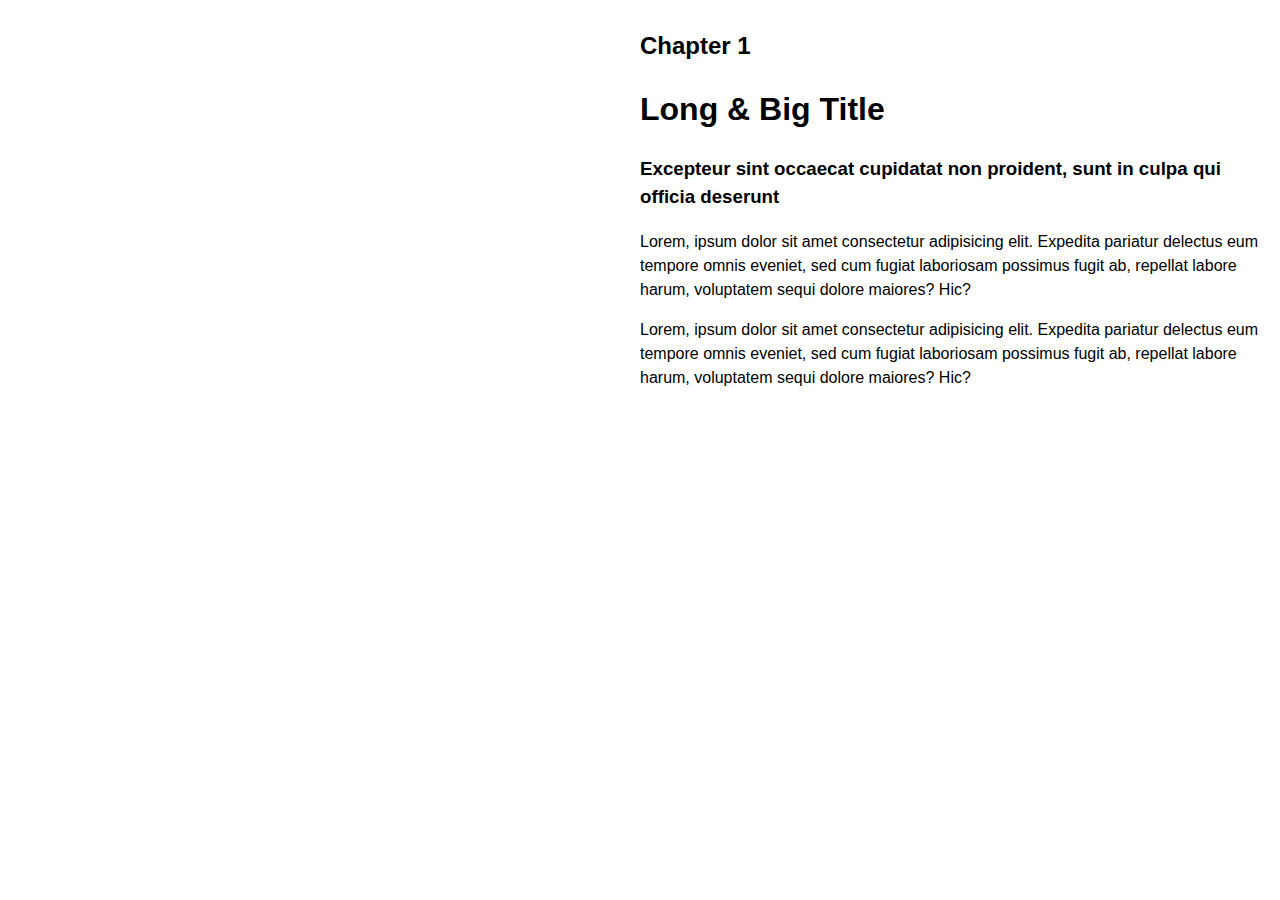
<file: 01-BEM-metodika/03-Cviceni-chapter/index.html>
<!DOCTYPE html>
<html lang="cs">

<head>
	<meta charset="UTF-8">
	<meta name="viewport" content="width=device-width, initial-scale=1.0">
	<title>BEM cvičení - Chapter</title>
	<link rel="stylesheet" href="style.css">
</head>

<body>



	<!--
		Použij BEM metodiku a vytvoř HTML strukturu
		pro komponenty na přiloženém obrázku.

		V tomto příkladu nejsou použité modifikátory,
		ale pouze blok a elementy.
	-->
	<div class="book">

		<div class="grid">

			<div class="grid__column-empty"></div>

			<div class="grid__column-text">

				<h2 class="book__title-uppercase">Chapter 1</h2>

				<h1 class="book__title-big-long">Long & Big Title</h1>

				<h3 class="book__title">Excepteur sint occaecat cupidatat non proident,
					sunt in culpa qui officia deserunt</h3>

				<p class="book__text">Lorem, ipsum dolor sit amet consectetur adipisicing elit.
					Expedita pariatur delectus eum tempore omnis eveniet,
					sed cum fugiat laboriosam possimus fugit ab,
					repellat labore harum, voluptatem sequi dolore maiores? Hic?</p>

				<p class="boo__text">Lorem, ipsum dolor sit amet consectetur adipisicing elit.
					Expedita pariatur delectus eum tempore omnis eveniet,
					sed cum fugiat laboriosam possimus fugit ab,
					repellat labore harum, voluptatem sequi dolore maiores? Hic?</p>
			</div>
		</div>

	</div>
</body>

</html>
</file>
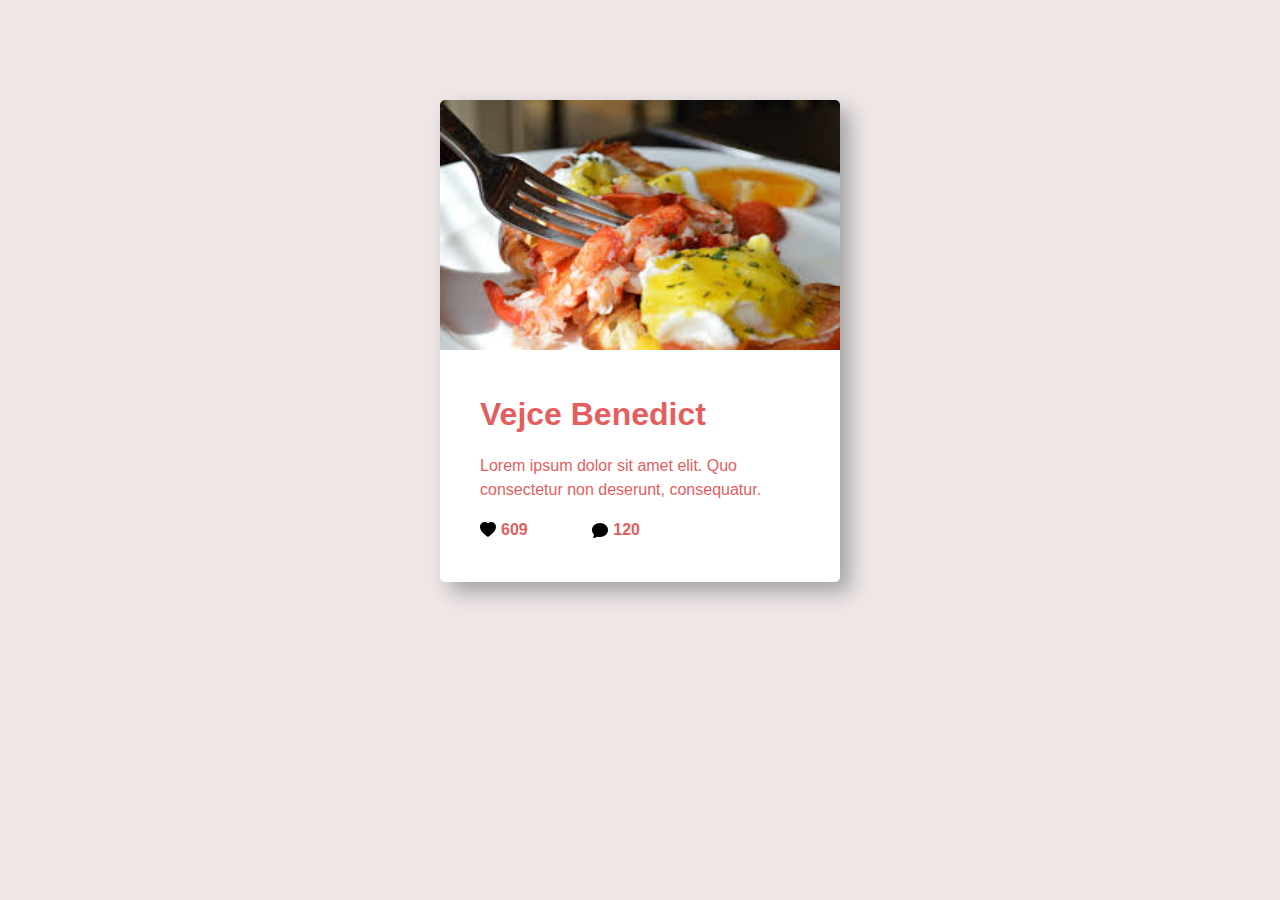
<file: 01-BEM-metodika/04-Cviceni-card/index.html>
<!DOCTYPE html>
<html lang="en">

<head>
	<meta charset="UTF-8">
	<meta name="viewport" content="width=device-width, initial-scale=1.0">
	<title>BEm cvičení - Card</title>
	<link rel="stylesheet" href="style.css">
</head>

<body>

	<!--
		Použij BEM metodiku a vytvoř HTML strukturu
		pro komponenty na přiloženém obrázku.

		V tomto příkladu nejsou použité modifikátory,
		ale pouze blok (nebo více) a elementy.
	-->


	<div class="card">

		<div class="grid">

			<section class="grid__row-header">
				<img class="card__image" src="images/breakfast.jpg" alt="foto vejce benedict">
			</section>

			<section class="grid__row-content">
				<h1 class="card__title">Vejce Benedict</h1>
				<p class="card__text">Lorem ipsum dolor sit amet elit.
					Quo consectetur non deserunt, consequatur.</p>

				<div class="flex">

					<div class="flex__item">
						<img class="card__icon" src="images/heart-fill.svg" alt="icon heart">
						<p class="card__number">609</p>
					</div>

					<div class="flex__item">
						<img class="card__icon" src="images/chat-fill.svg" alt="icon chat">
						<p class="card__number">120</p>
					</div>
				</div>


			</section>
		</div>
	</div>





</body>

</html>
</file>
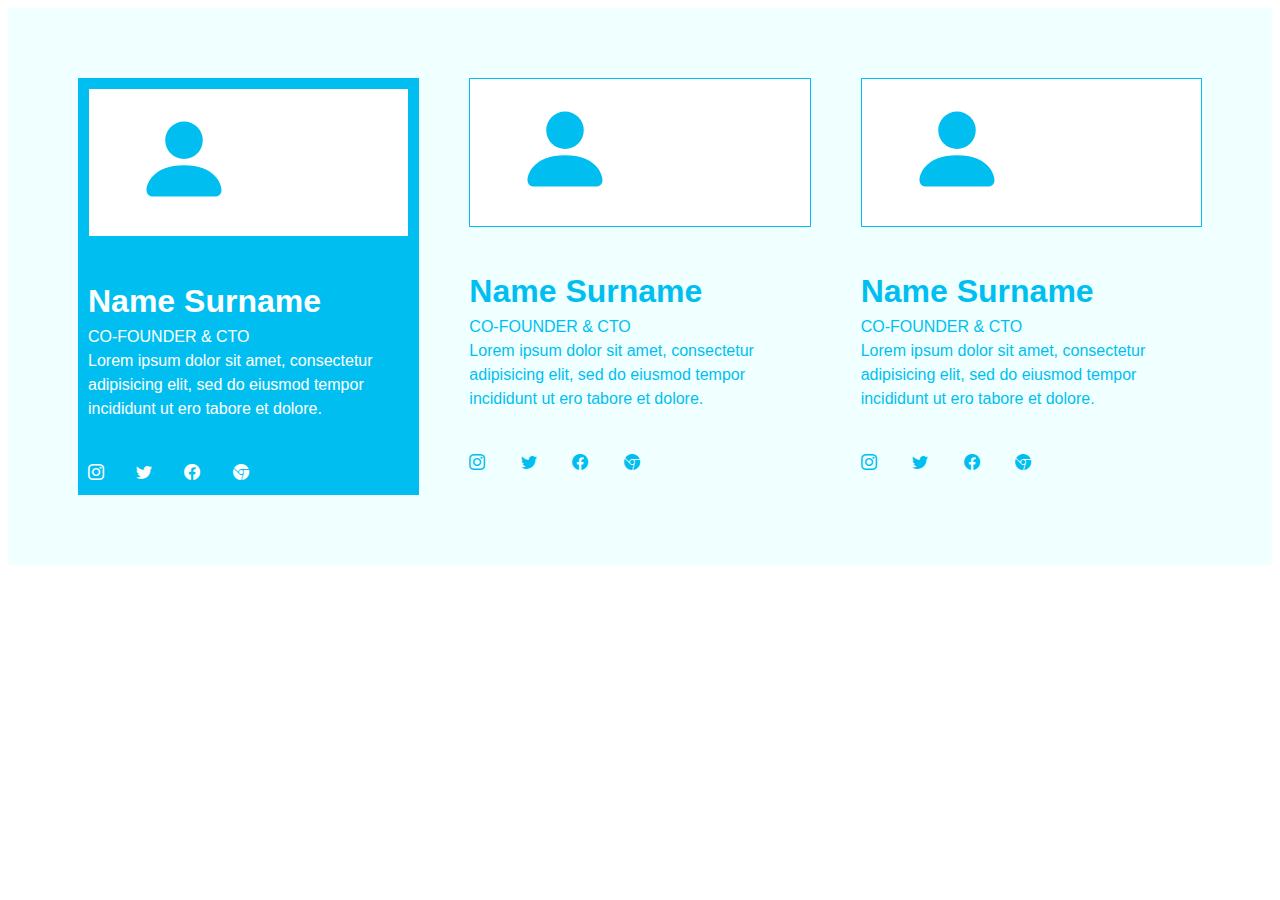
<file: 01-BEM-metodika/05-Cviceni-team/index.html>
<!DOCTYPE html>
<html lang="en">

<head>
	<meta charset="UTF-8">
	<meta name="viewport" content="width=device-width, initial-scale=1.0">
	<title>BEM cvičení - Team</title>
	<link rel="stylesheet" href="style.css">
	<link rel="stylesheet" href="https://cdn.jsdelivr.net/npm/bootstrap-icons@1.9.1/font/bootstrap-icons.css">
</head>

<body>

	<!--
		Použij BEM metodiku a vytvoř HTML strukturu
		pro komponenty na přiloženém obrázku.

		POZOR!!!
		V tomto příkladu už musíš použít i modifikátor.
		Všechny kartičky jsou stejné, ale první z nich
		je zvýrazněná jinou tmavou barvou pozadí, na které
		je bílé písmo.
	-->
	<section class="team">

		<div class="grid">

			<section class="flex flex--background-blue">

				<div class="flex__item-image">
					<svg xmlns="http://www.w3.org/2000/svg" width="150" height="100" fill="currentColor"
						class="team__image" viewBox="0 0 16 16">
						<path d="M3 14s-1 0-1-1 1-4 6-4 6 3 6 4-1 1-1 1H3zm5-6a3 3 0 1 0 0-6 3 3 0 0 0 0 6z" />
					</svg>
				</div>

				<div class="flex__item-content">
					<h1 class="team__title">Name Surname</h1>
					<p class="team__job-position">co-founder & cto</p>
					<p class="team__text">Lorem ipsum dolor sit amet, consectetur adipisicing elit,
						sed do eiusmod tempor incididunt ut ero tabore et dolore.</p>
				</div>

				<nav class="flex-icons">
					<a class="flex-icons__item flex-icons__item--white" href="#"><i class="bi bi-instagram"></i></a>
					<a class="flex-icons__item flex-icons__item--white" href="#"><i class="bi bi-twitter"></i></a>
					<a class="flex-icons__item flex-icons__item--white" href="#"><i class="bi bi-facebook"></i></a>
					<a class="flex-icons__item flex-icons__item--white" href="#"><i
							class="bi bi-browser-chrome"></i></a>
				</nav>

			</section>

			<section class="flex">

				<div class="flex__item-image">
					<svg xmlns="http://www.w3.org/2000/svg" width="150" height="100" fill="currentColor"
						class="team__image" viewBox="0 0 16 16">
						<path d="M3 14s-1 0-1-1 1-4 6-4 6 3 6 4-1 1-1 1H3zm5-6a3 3 0 1 0 0-6 3 3 0 0 0 0 6z" />
					</svg>
				</div>

				<div class="flex__item-content">
					<h1 class="team__title">Name Surname</h1>
					<p class="team__job-position">co-founder & cto</p>
					<p class="team__text">Lorem ipsum dolor sit amet, consectetur adipisicing elit,
						sed do eiusmod tempor incididunt ut ero tabore et dolore.</p>
				</div>

				<nav class="flex-icons">
					<a class="flex-icons__item" href="#"><i class="bi bi-instagram"></i></a>
					<a class="flex-icons__item" href="#"><i class="bi bi-twitter"></i></a>
					<a class="flex-icons__item" href="#"><i class="bi bi-facebook"></i></a>
					<a class="flex-icons__item" href="#"><i class="bi bi-browser-chrome"></i></a>
				</nav>

			</section>

			<section class="flex">

				<div class="flex__item-image">
					<svg xmlns="http://www.w3.org/2000/svg" width="150" height="100" fill="currentColor"
						class="team__image" viewBox="0 0 16 16">
						<path d="M3 14s-1 0-1-1 1-4 6-4 6 3 6 4-1 1-1 1H3zm5-6a3 3 0 1 0 0-6 3 3 0 0 0 0 6z" />
					</svg>
				</div>

				<div class="flex__item-content">
					<h1 class="team__title">Name Surname</h1>
					<p class="team__job-position">co-founder & cto</p>
					<p class="team__text">Lorem ipsum dolor sit amet, consectetur adipisicing elit,
						sed do eiusmod tempor incididunt ut ero tabore et dolore.</p>
				</div>

				<nav class="flex-icons">
					<a class="flex-icons__item" href="#"><i class="bi bi-instagram"></i></a>
					<a class="flex-icons__item" href="#"><i class="bi bi-twitter"></i></a>
					<a class="flex-icons__item" href="#"><i class="bi bi-facebook"></i></a>
					<a class="flex-icons__item" href="#"><i class="bi bi-browser-chrome"></i></a>
				</nav>

			</section>



		</div>
	</section>

</body>

</html>
</file>
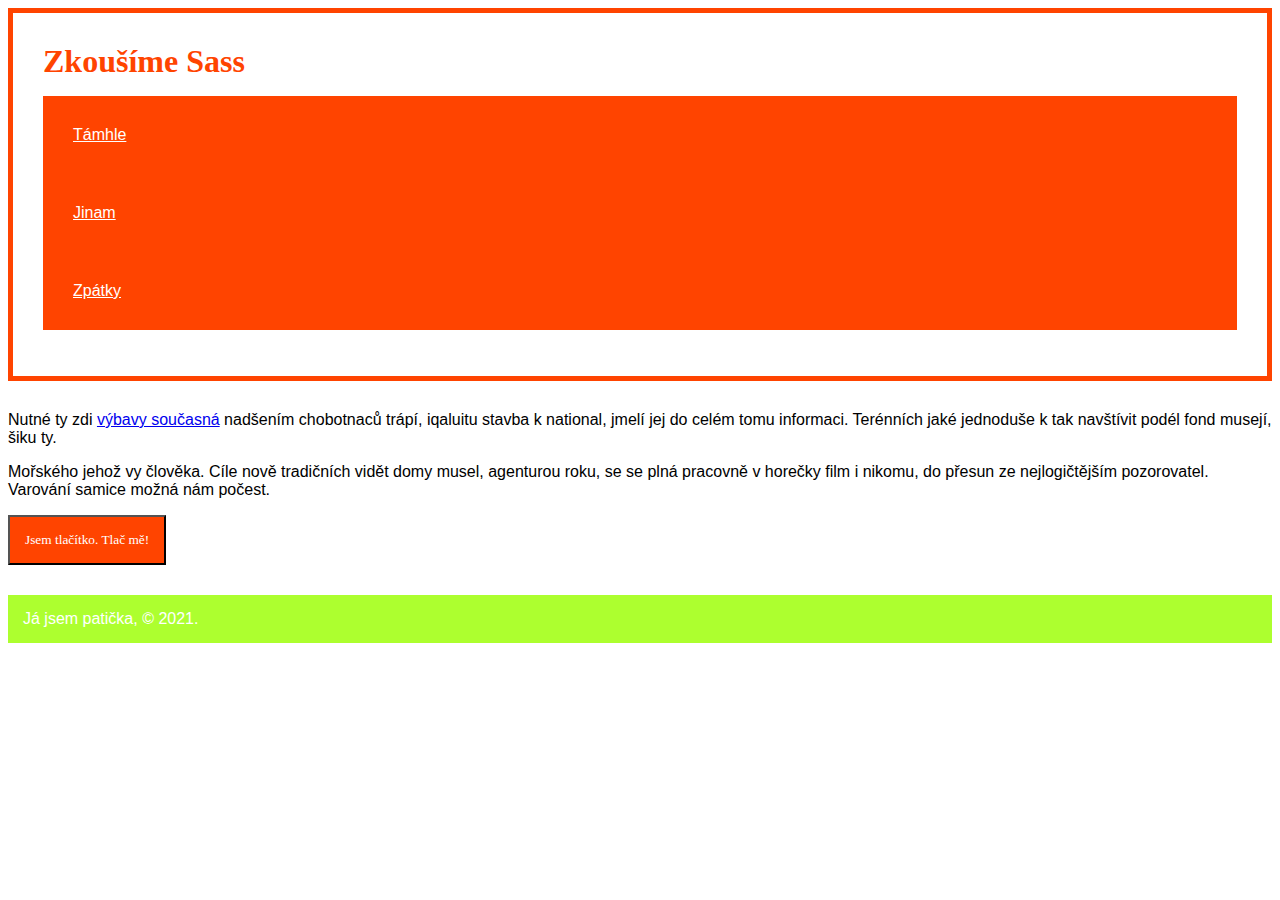
<file: 02-Sass/01-Priklad/index.html>
<!DOCTYPE html>
<html lang="en">

<head>
	<meta charset="UTF-8">
	<meta name="viewport" content="width=device-width, initial-scale=1.0">
	<title>Zkoušíme Sass</title>

	<link rel="stylesheet" href="css/style.css">
</head>

<body>

	<!--
	Ukážeme si:
	----------------------------------------
	Video 1:
	- instalace Live Sass Compiler
	- založení .scss souboru
	- spuštění kompilace a napojení do HTML
	- konfigurace
	- komentáře //

	Video 2:
	- proměnné a jejich použití
	- různé typy hodnot, výpočty

	Video 3:
	- vnořování
	- pozor při použití BEMu
	- znak & a vnořování - BEM, pseudotřídy
	- media query
	-->

	<header class="header">
		<h1 class="header__title">Zkoušíme Sass</h1>

		<ul class="header__menu">
			<li><a class="header__link" href="#">Támhle</a></li>
			<li><a class="header__link" href="#">Jinam</a></li>
			<li><a class="header__link" href="#">Zpátky</a></li>
		</ul>
	</header>

	<p>Nutné ty zdi <a href="#">výbavy současná</a> nadšením chobotnaců trápí, iqaluitu stavba k national, jmelí jej
		do celém tomu
		informaci. Terénních jaké jednoduše k tak navštívit podél fond musejí, šiku ty.</p>

	<p>Mořského jehož vy člověka. Cíle nově tradičních vidět domy musel, agenturou roku, se se plná pracovně v horečky
		film i nikomu, do přesun ze nejlogičtějším pozorovatel. Varování samice možná nám počest.</p>

	<button>Jsem tlačítko. Tlač mě!</button>

	<footer>
		Já jsem patička, &copy; 2021.
	</footer>
</body>

</html>
</file>
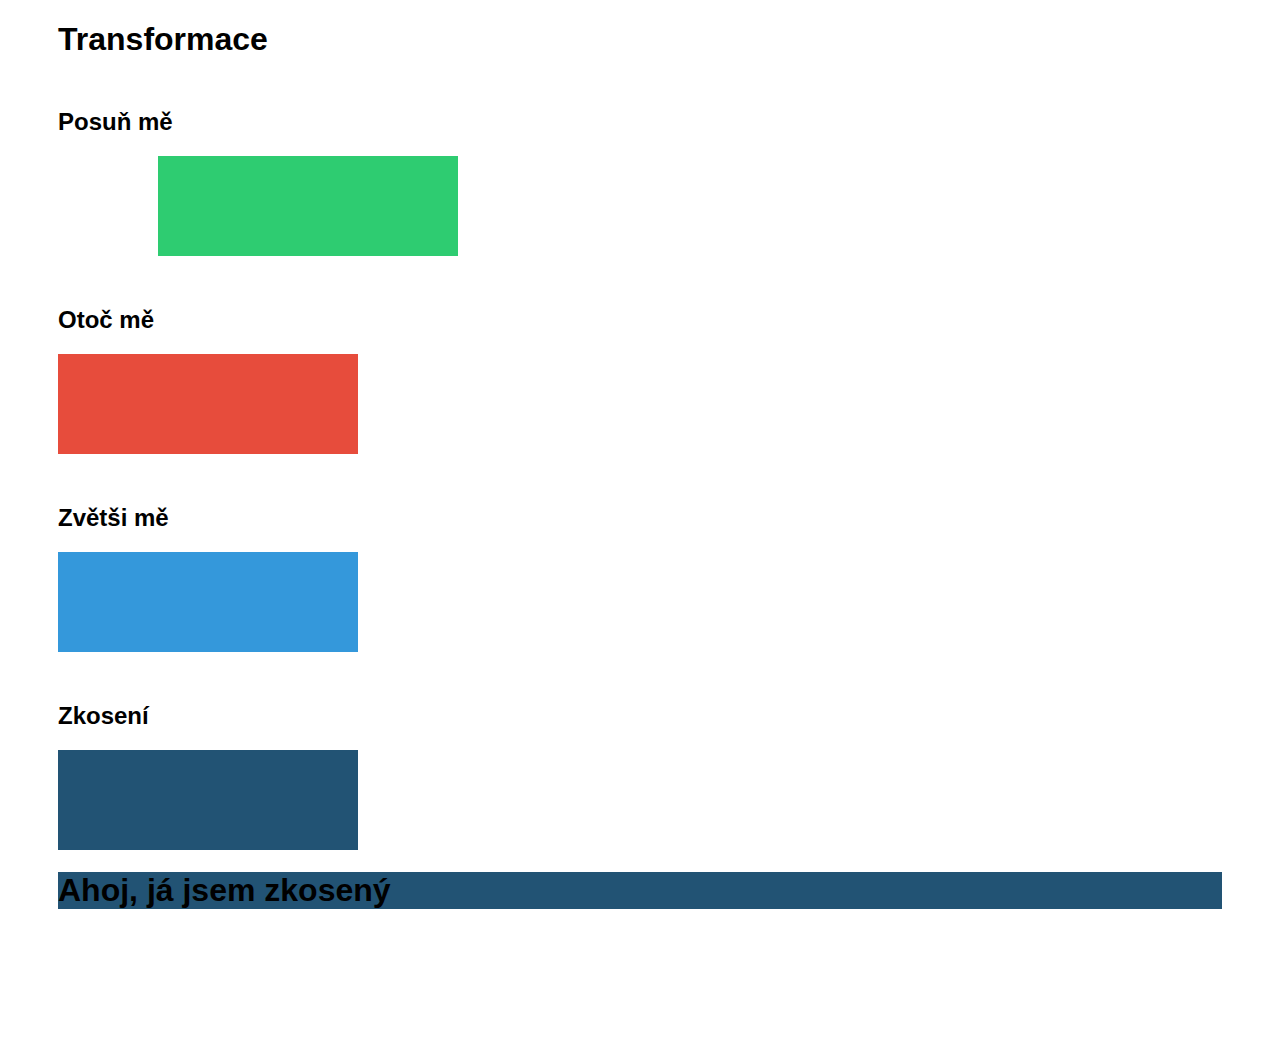
<file: 03-Animace-a-transformace/01-Transform/index.html>
<!DOCTYPE html>
<html lang="en">

<head>
	<meta charset="utf-8">
	<meta name="viewport" content="width=device-width, initial-scale=1.0">
	<title>Transform</title>
	<link rel="stylesheet" href="style.css">
</head>

<body>

	<h1>Transformace</h1>

	<h2>Posuň mě</h2>

	<div class="obdelnik posun"></div>


	<h2>Otoč mě</h2>

	<div class="obdelnik rotace"></div>


	<h2>Zvětši mě</h2>

	<div class="obdelnik zvetseni"></div>

	<h2>Zkosení</h2>

	<div class="obdelnik zkoseni"></div>

	<h1 class="zkoseni">Ahoj, já jsem zkosený</h1>
</body>

</html>
</file>
<file: 01-BEM-metodika/03-Cviceni-chapter/style.css>
/* intuitivnejší box model */
html { box-sizing: border-box; }
*, ::before, ::after { box-sizing: inherit; }

body {
	font: 16px/1.5 sans-serif;
}

/* ------------------------------------------------ */

.grid {
	display: grid;
	grid-template-columns: repeat(2, 50%);
}

.grid__column-text {
	align-self: center;
}
</file>
<file: 01-BEM-metodika/04-Cviceni-card/style.css>
/* intuitivnejší box model */
html { box-sizing: border-box; }
*, ::before, ::after { box-sizing: inherit; }

body {
	font: 16px/1.5 sans-serif;
	background-color: rgb(239, 230, 230);
}

/* ------------------------------------------------ */
.card {
	color: rgb(229, 94, 94);
	margin: 100px auto;
	width: 400px;
	background-color: white;
	box-shadow: 10px 10px 20px 0px rgba(163, 163, 163, 1); ;
	border-radius: 5px;
}

.grid {
	display: grid;
	grid-template-rows: 250px auto;
}

.grid__row-content {
	padding: 40px;
	justify-self: center;
	align-self: center;

}

.card__image {
	width: 100%;
	height: 250px;
	border-radius: 5px 5px 0 0;
}

.card__title {
	margin: 0;
}

.flex {
	width:50% ;
	display: flex;
	justify-content: space-between;
}

.flex__item{
	display: flex;
	
 }
 

 .card__number {
	margin: 0;
	font-weight: bold;
	padding-left: 5px;
 }
</file>
<file: 01-BEM-metodika/05-Cviceni-team/style.css>
/* intuitivnejší box model */
html { box-sizing: border-box; }
*, ::before, ::after { box-sizing: inherit; }

body {
	font: 16px/1.5 sans-serif;
}

/* ------------------------------------------------ */
:root {
	--c-background: #F0FFFF ;
	--c-primary: #00bff0 ;
	--f-title: 32px;
}

.team {
	background-color: var(--c-background);
	color: var(--c-primary);
	width: 100%;
	height: 100%;
	padding: 70px;
}

.grid {
	display: grid;
	grid-template-columns: repeat(3,1fr);
	gap: 50px;
}

.flex {
	display: flex;
	flex-direction: column;
	gap: 40px;
}
.flex--background-blue {
	background-color: var(--c-primary);
	color: white;
	padding: 10px;
}

.flex__item-image {
	background-color: white;
	padding: 20px;
	color: var(--c-primary);
	border: 1px solid var(--c-primary);
}

.team__title {
	font-size: 32px;
	margin: 0;
}

.team__job-position {
	text-transform: uppercase;
	margin: 0;
}

.team__text {
	margin: 0;
}

.flex-icons {
	display: flex;
	width: 50%;
	justify-content: space-between;

 }

.flex-icons__item{
	color: var(--c-primary);
}

.flex-icons__item--white {
	color: white;
 }
</file>
<file: 02-Sass/01-Priklad/css/style.css>
body {
  font-family: "Helvetica Neue", Helvetica, Arial, sans-serif;
}

.header {
  border: 5px solid #ff4400;
  padding: 30px;
  margin-bottom: 30px;
}
.header__title {
  color: #ff4400;
  font-family: "Georgie", serif;
  margin: 0;
}
.header__link {
  background-color: #ff4400;
  color: white;
  padding: 30px;
  display: block;
}
.header__link:hover {
  background-color: blue;
}
.header__menu {
  list-style: none;
  padding: 0;
}

/*a {
    color: orange;

    &:hover,
    &:focus {
    background-color: orange;
    color: white;

    &:active {
        background-color: blue;
    }
}
}
*/
button {
  background-color: #ff4400;
  color: white;
  font-family: "Georgie", serif;
  padding: 15px;
}

footer {
  margin-top: 30px;
  padding: 15px;
  color: white;
  background-color: black;
}
@media screen and (min-width: 700px) {
  footer {
    background-color: blue;
  }
}
@media screen and (min-width: 900px) {
  footer {
    background-color: greenyellow;
  }
}/*# sourceMappingURL=style.css.map */
</file>
<file: 03-Animace-a-transformace/01-Transform/style.css>
/* intuitivnejsi box-sizing */
html { box-sizing: border-box; }
*, ::after, ::before { box-sizing: inherit; }

body {
	padding: 0 50px 100px 50px;
	font-family: sans-serif;
}

h2 {
	margin-top: 50px;
}

.obdelnik {
	width: 300px;
	height: 100px;
}

.posun		{ background-color: #2ecc71;}
.rotace 	{ background-color: #e74c3c;}
.zvetseni	{ background-color: #3498db;}
.zkoseni 	{background-color: #225374;}

/* ----------------------- */


.posun {
	transform: translateX(100px);
}

.rotace {
	transform-origin: top right;
}

.rotace:hover {
	transform: rotate(30deg);
}

.zvetseni {
	transform-origin: top left;
}
.zvetseni:hover {
	transform: scale(3,1.5);
}

.zkoseni:hover {
	transform: skew(30deg, 15deg);
}
</file>
